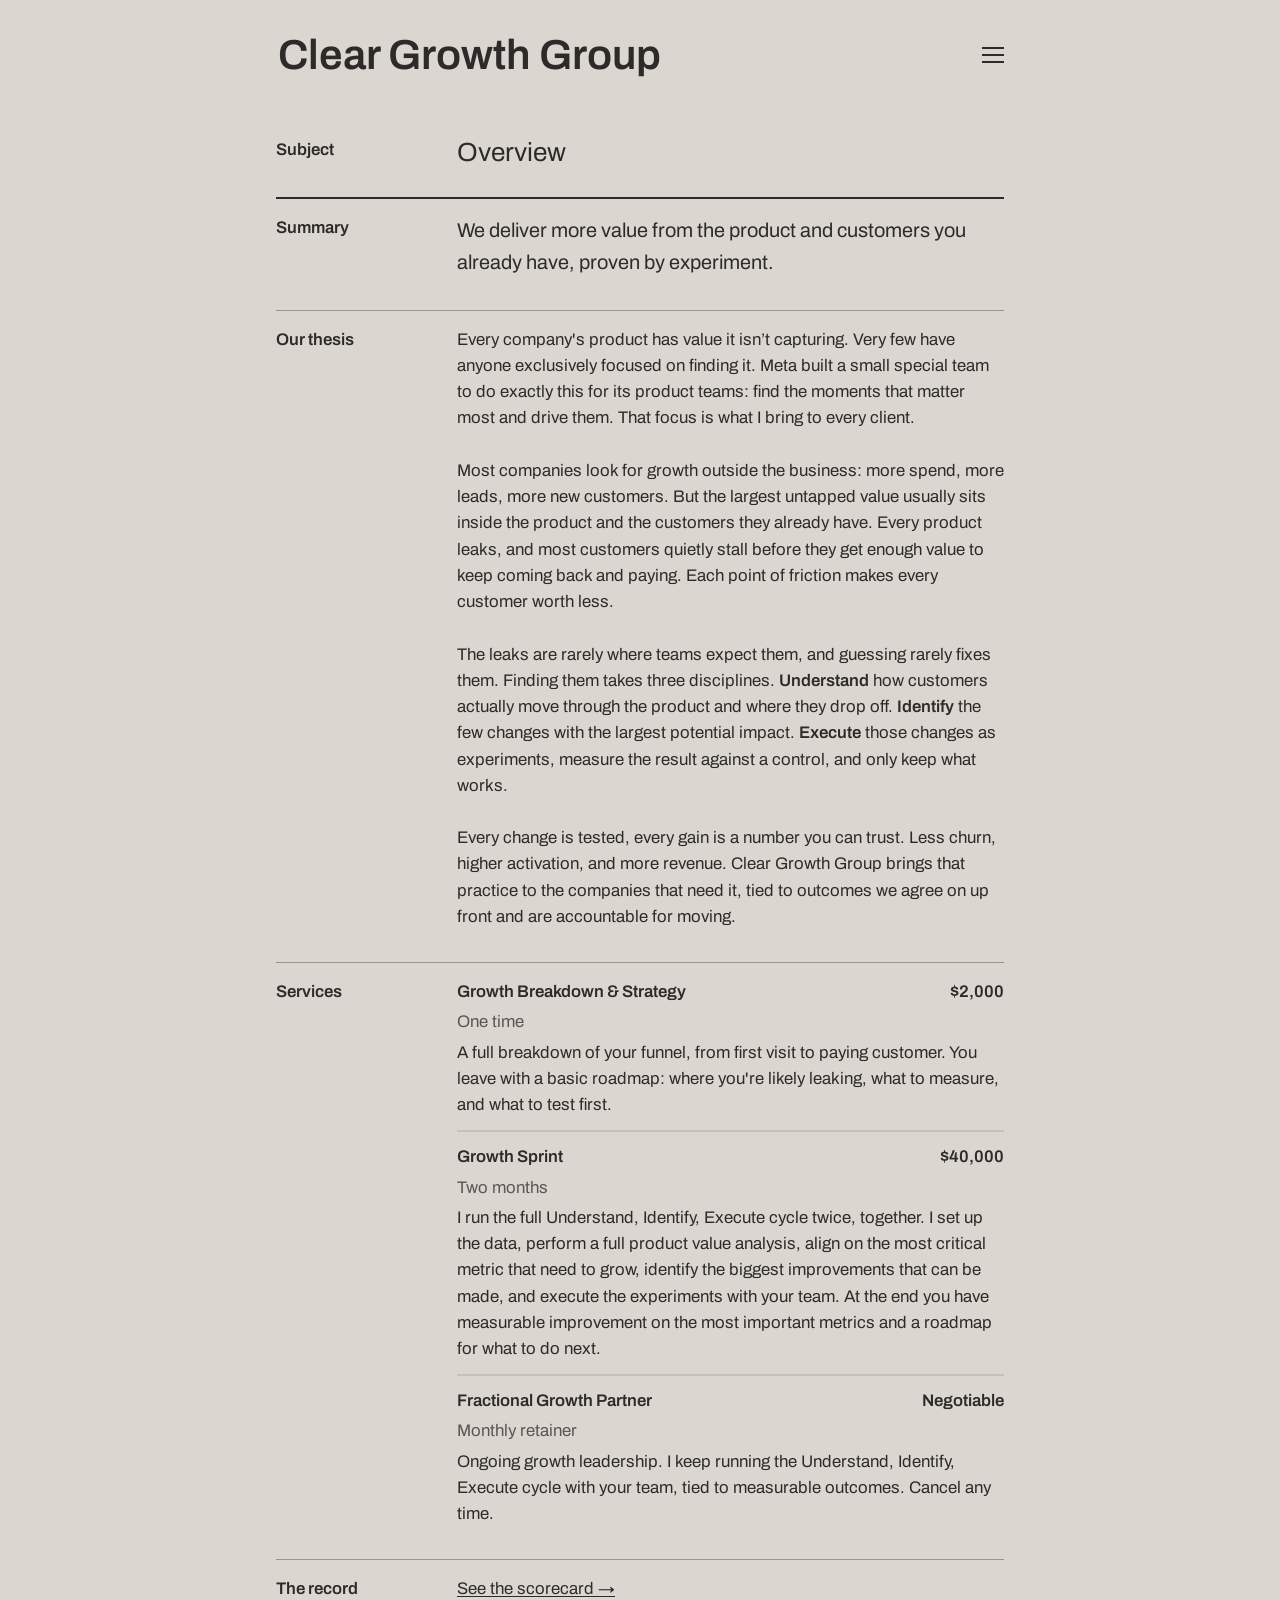
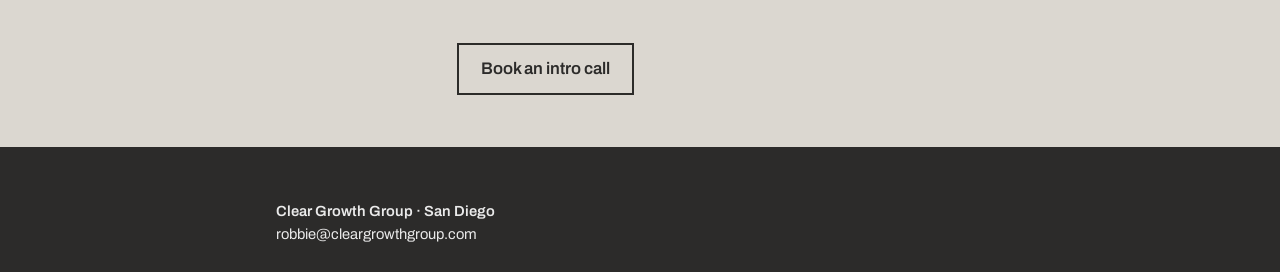
<file: index.html>
<!doctype html>
<html lang="en">
<head>
<meta charset="utf-8">
<meta name="viewport" content="width=device-width, initial-scale=1">
<meta name="description" content="Clear Growth Group: More value from the product and customers you already have, proven by experiment.">
<meta property="og:title" content="Clear Growth Group">
<meta property="og:description" content="Clear Growth Group: More value from the product and customers you already have, proven by experiment.">
<meta property="og:url" content="https://cleargrowthgroup.com/">
<meta property="og:type" content="website">
<link rel="icon" href="/brand/clear-growth-logo.svg" type="image/svg+xml">
<title>Clear Growth Group</title>
<link rel="preconnect" href="https://fonts.googleapis.com">
<link rel="preconnect" href="https://fonts.gstatic.com" crossorigin>
<link rel="stylesheet" href="https://fonts.googleapis.com/css2?family=Archivo:wght@400;600&display=swap">
<link rel="stylesheet" href="/assets/site.css">
</head>
<body>
<header class="site-nav">
  <div class="wrap nav-row">
    <a class="wordmark" href="/">Clear Growth Group</a>
    <nav class="menu" aria-label="Site">
      <button class="menu-btn" type="button" aria-expanded="false" aria-controls="menu-panel" aria-label="Open menu"><span></span><span></span><span></span></button>
      <div class="menu-panel" id="menu-panel" hidden>
      <a href="/" aria-current="page">Home</a>
      <a href="/scorecard/">Scorecard</a>
      <a href="/value-to-owners/">Owners and Investors</a>
      </div>
    </nav>
  </div>
</header>

<main class="memo">
  <div class="wrap">
  <dl class="memo-head">
    <div class="row"><dt>Subject</dt><dd class="subject">Overview</dd></div>
  </dl>
  <section class="sec first">
    <h2>Summary</h2>
    <div class="sec-body">
      <p class="summary">We deliver more value from the product and customers you already have, proven by experiment.</p>
    </div>
  </section>
  <section class="sec">
    <h2>Our thesis</h2>
    <div class="sec-body">
      <p>Every company's product has value it isn’t capturing. Very few have anyone exclusively focused on finding it. Meta built a small special team to do exactly this for its product teams: find the moments that matter most and drive them. That focus is what I bring to every client.</p>
      <p>Most companies look for growth outside the business: more spend, more leads, more new customers. But the largest untapped value usually sits inside the product and the customers they already have. Every product leaks, and most customers quietly stall before they get enough value to keep coming back and paying. Each point of friction makes every customer worth less.</p>
      <p>The leaks are rarely where teams expect them, and guessing rarely fixes them. Finding them takes three disciplines. <strong>Understand</strong> how customers actually move through the product and where they drop off. <strong>Identify</strong> the few changes with the largest potential impact. <strong>Execute</strong> those changes as experiments, measure the result against a control, and only keep what works.</p>
      <p>Every change is tested, every gain is a number you can trust. Less churn, higher activation, and more revenue. Clear Growth Group brings that practice to the companies that need it, tied to outcomes we agree on up front and are accountable for moving.</p>
    </div>
  </section>
  <section class="sec">
    <h2>Services</h2>
    <div class="sec-body">
      <ol class="items">
        <li><div class="item-head"><h3>Growth Breakdown &amp; Strategy</h3><span class="price">$2,000</span></div><p class="term">One time</p><p>A full breakdown of your funnel, from first visit to paying customer. You leave with a basic roadmap: where you're likely leaking, what to measure, and what to test first.</p></li>
        <li><div class="item-head"><h3>Growth Sprint</h3><span class="price">$40,000</span></div><p class="term">Two months</p><p>I run the full Understand, Identify, Execute cycle twice, together. I set up the data, perform a full product value analysis, align on the most critical metric that need to grow, identify the biggest improvements that can be made, and execute the experiments with your team. At the end you have measurable improvement on the most important metrics and a roadmap for what to do next.</p></li>
        <li><div class="item-head"><h3>Fractional Growth Partner</h3><span class="price">Negotiable</span></div><p class="term">Monthly retainer</p><p>Ongoing growth leadership. I keep running the Understand, Identify, Execute cycle with your team, tied to measurable outcomes. Cancel any time.</p></li>
      </ol>
    </div>
  </section>
  <section class="sec">
    <h2>The record</h2>
    <div class="sec-body">
      <p><a href="/scorecard/">See the scorecard &rarr;</a></p>
    </div>
  </section>
  <div class="cta"><a class="btn" href="https://calendar.google.com/calendar/u/0/appointments/schedules/AcZssZ1aaIY-G2V7JUYt1a1uQU1Mao9Z_8CUlrELxVVna4vM2to6d6K-QeKUmfcJwqwmzdV1tEZQL5GA" target="_blank" rel="noopener">Book an intro call</a></div>
  </div>
</main>

<footer class="site-footer">
  <div class="wrap">
    <p class="foot-name">Clear Growth Group · San Diego</p>
    <p><a href="mailto:robbie@cleargrowthgroup.com">robbie@cleargrowthgroup.com</a></p>
  </div>
</footer>
<script src="/assets/menu.js"></script>
</body>
</html>
</file>
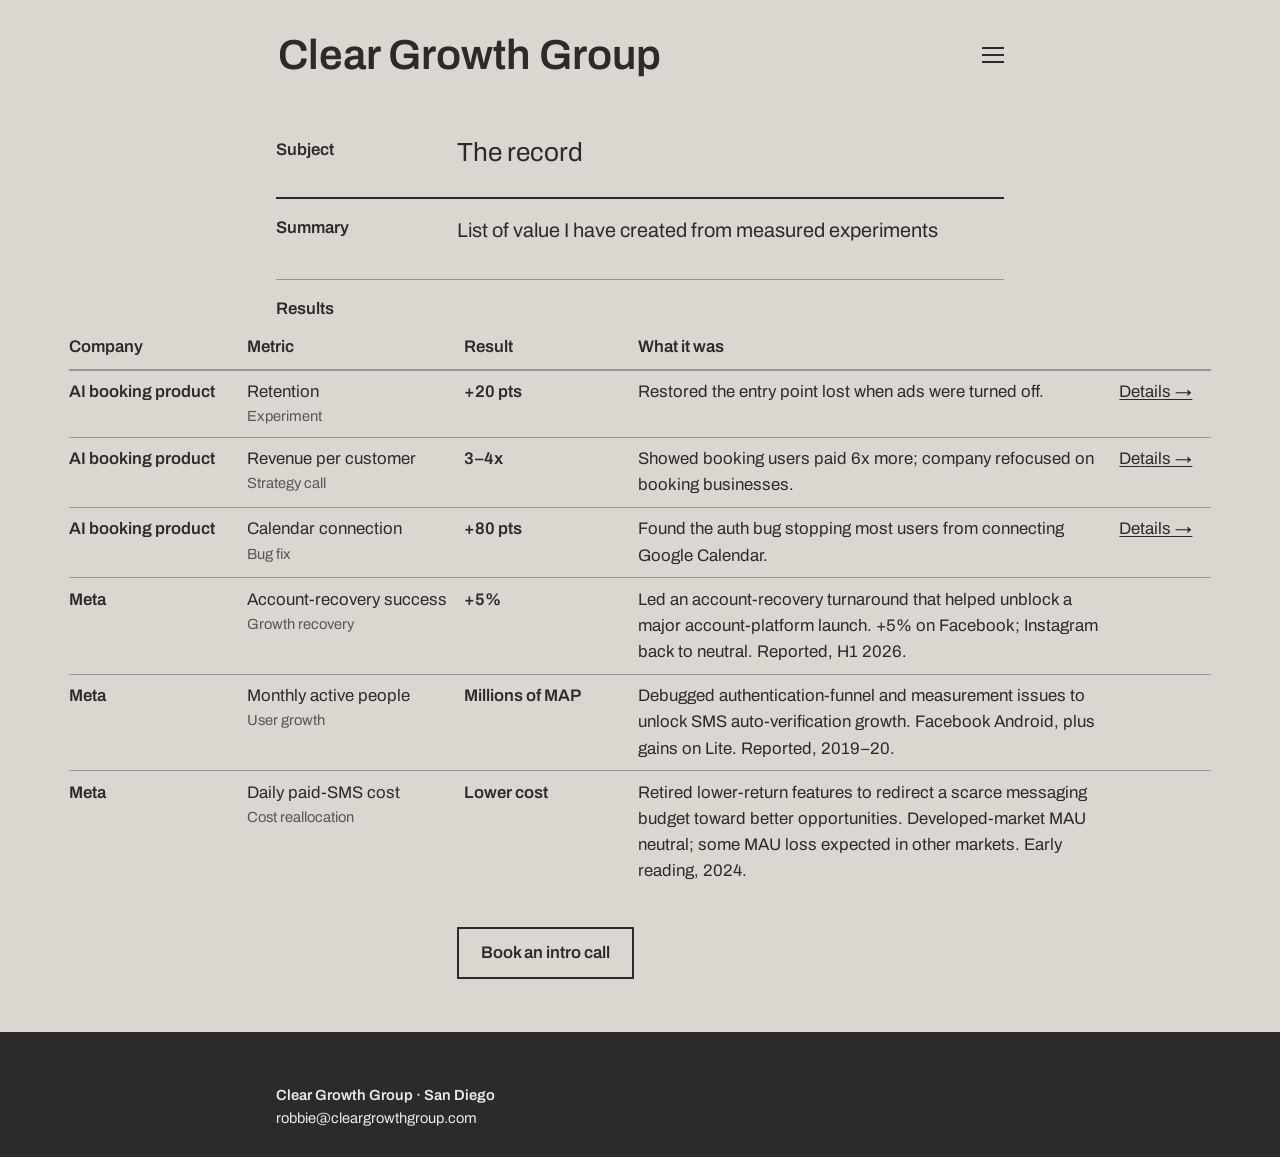
<file: scorecard/index.html>
<!doctype html>
<html lang="en">
<head>
<meta charset="utf-8">
<meta name="viewport" content="width=device-width, initial-scale=1">
<meta name="description" content="List of value I have created from measured experiments">
<meta property="og:title" content="Scorecard · Clear Growth Group">
<meta property="og:description" content="List of value I have created from measured experiments">
<meta property="og:url" content="https://cleargrowthgroup.com/scorecard/">
<meta property="og:type" content="website">
<link rel="icon" href="/brand/clear-growth-logo.svg" type="image/svg+xml">
<title>Scorecard · Clear Growth Group</title>
<link rel="preconnect" href="https://fonts.googleapis.com">
<link rel="preconnect" href="https://fonts.gstatic.com" crossorigin>
<link rel="stylesheet" href="https://fonts.googleapis.com/css2?family=Archivo:wght@400;600&display=swap">
<link rel="stylesheet" href="/assets/site.css">
</head>
<body>
<header class="site-nav">
  <div class="wrap nav-row">
    <a class="wordmark" href="/">Clear Growth Group</a>
    <nav class="menu" aria-label="Site">
      <button class="menu-btn" type="button" aria-expanded="false" aria-controls="menu-panel" aria-label="Open menu"><span></span><span></span><span></span></button>
      <div class="menu-panel" id="menu-panel" hidden>
      <a href="/">Home</a>
      <a href="/scorecard/" aria-current="page">Scorecard</a>
      <a href="/value-to-owners/">Owners and Investors</a>
      </div>
    </nav>
  </div>
</header>

<main class="memo">
  <div class="wrap">
  <dl class="memo-head">
    <div class="row"><dt>Subject</dt><dd class="subject">The record</dd></div>
  </dl>
  <section class="sec first">
    <h2>Summary</h2>
    <div class="sec-body">
      <p class="summary">List of value I have created from measured experiments</p>
    </div>
  </section>
  <section class="sec sec-label">
    <h2>Results</h2>
  </section>
  </div>
  <div class="exhibit">
    <table class="scoretable">
      <colgroup><col style="width:170px"><col style="width:217px"><col style="width:174px"><col><col style="width:100px"></colgroup>
      <thead><tr><th>Company</th><th>Metric</th><th>Result</th><th>What it was</th><th><span class="sr">Link</span></th></tr></thead>
      <tbody>
        <tr><td class="co">AI booking product</td><td><span class="m">Retention</span><span class="sub">Experiment</span></td><td class="res">+20 pts</td><td>Restored the entry point lost when ads were turned off.</td><td class="more"><a href="/case-studies/reducing-churn/" aria-label="Details: Retention">Details &rarr;</a></td></tr>
        <tr><td class="co">AI booking product</td><td><span class="m">Revenue per customer</span><span class="sub">Strategy call</span></td><td class="res">3–4x</td><td>Showed booking users paid 6x more; company refocused on booking businesses.</td><td class="more"><a href="/case-studies/converting-to-paid/" aria-label="Details: Revenue per customer">Details &rarr;</a></td></tr>
        <tr><td class="co">AI booking product</td><td><span class="m">Calendar connection</span><span class="sub">Bug fix</span></td><td class="res">+80 pts</td><td>Found the auth bug stopping most users from connecting Google Calendar.</td><td class="more"><a href="/case-studies/lifetime-value/" aria-label="Details: Calendar connection">Details &rarr;</a></td></tr>
        <tr><td class="co">Meta</td><td><span class="m">Account-recovery success</span><span class="sub">Growth recovery</span></td><td class="res">+5%</td><td>Led an account-recovery turnaround that helped unblock a major account-platform launch. +5% on Facebook; Instagram back to neutral. Reported, H1 2026.</td><td class="more"></td></tr>
        <tr><td class="co">Meta</td><td><span class="m">Monthly active people</span><span class="sub">User growth</span></td><td class="res">Millions of MAP</td><td>Debugged authentication-funnel and measurement issues to unlock SMS auto-verification growth. Facebook Android, plus gains on Lite. Reported, 2019–20.</td><td class="more"></td></tr>
        <tr><td class="co">Meta</td><td><span class="m">Daily paid-SMS cost</span><span class="sub">Cost reallocation</span></td><td class="res">Lower cost</td><td>Retired lower-return features to redirect a scarce messaging budget toward better opportunities. Developed-market MAU neutral; some MAU loss expected in other markets. Early reading, 2024.</td><td class="more"></td></tr>
      </tbody>
    </table>
    <ol class="score-list">
      <li><div class="sc-top"><strong>AI booking product</strong><strong>+20 pts</strong></div><p class="sub">Retention · Experiment</p><p class="sc-what">Restored the entry point lost when ads were turned off.  <a href="/case-studies/reducing-churn/" aria-label="Details: Retention">Details &rarr;</a></p></li>
      <li><div class="sc-top"><strong>AI booking product</strong><strong>3–4x</strong></div><p class="sub">Revenue per customer · Strategy call</p><p class="sc-what">Showed booking users paid 6x more; company refocused on booking businesses.  <a href="/case-studies/converting-to-paid/" aria-label="Details: Revenue per customer">Details &rarr;</a></p></li>
      <li><div class="sc-top"><strong>AI booking product</strong><strong>+80 pts</strong></div><p class="sub">Calendar connection · Bug fix</p><p class="sc-what">Found the auth bug stopping most users from connecting Google Calendar.  <a href="/case-studies/lifetime-value/" aria-label="Details: Calendar connection">Details &rarr;</a></p></li>
      <li><div class="sc-top"><strong>Meta</strong><strong>+5%</strong></div><p class="sub">Account-recovery success · Growth recovery</p><p class="sc-what">Led an account-recovery turnaround that helped unblock a major account-platform launch. +5% on Facebook; Instagram back to neutral. Reported, H1 2026.</p></li>
      <li><div class="sc-top"><strong>Meta</strong><strong>Millions of MAP</strong></div><p class="sub">Monthly active people · User growth</p><p class="sc-what">Debugged authentication-funnel and measurement issues to unlock SMS auto-verification growth. Facebook Android, plus gains on Lite. Reported, 2019–20.</p></li>
      <li><div class="sc-top"><strong>Meta</strong><strong>Lower cost</strong></div><p class="sub">Daily paid-SMS cost · Cost reallocation</p><p class="sc-what">Retired lower-return features to redirect a scarce messaging budget toward better opportunities. Developed-market MAU neutral; some MAU loss expected in other markets. Early reading, 2024.</p></li>
    </ol>
  </div>
  <div class="wrap">
  <div class="cta"><a class="btn" href="https://calendar.google.com/calendar/u/0/appointments/schedules/AcZssZ1aaIY-G2V7JUYt1a1uQU1Mao9Z_8CUlrELxVVna4vM2to6d6K-QeKUmfcJwqwmzdV1tEZQL5GA" target="_blank" rel="noopener">Book an intro call</a></div>
  </div>
</main>

<footer class="site-footer">
  <div class="wrap">
    <p class="foot-name">Clear Growth Group · San Diego</p>
    <p><a href="mailto:robbie@cleargrowthgroup.com">robbie@cleargrowthgroup.com</a></p>
  </div>
</footer>
<script src="/assets/menu.js"></script>
</body>
</html>
</file>
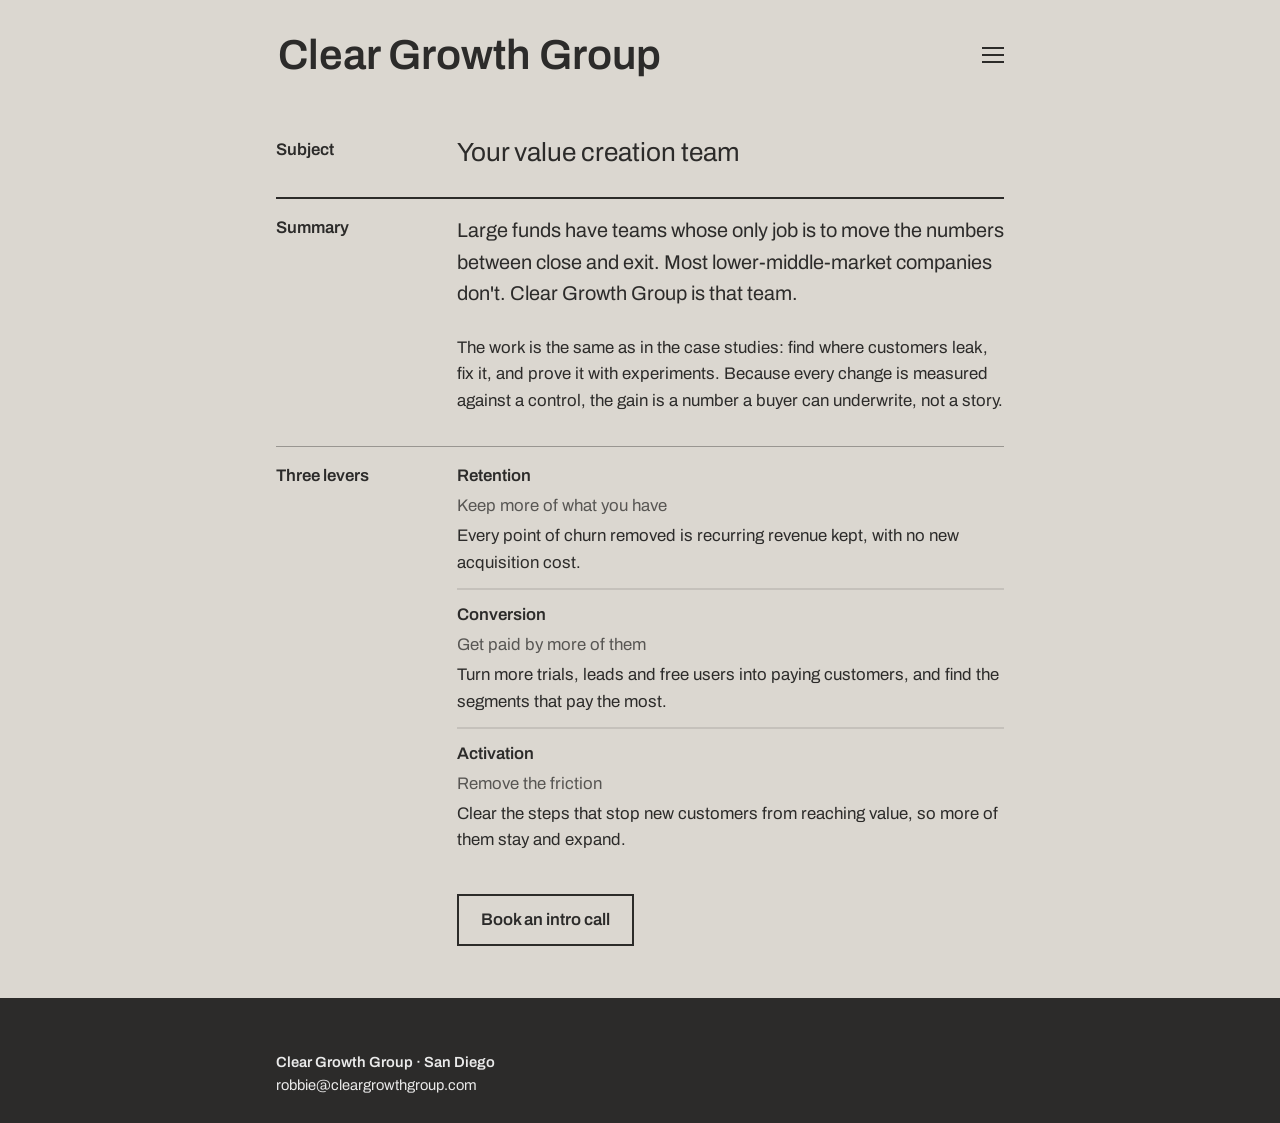
<file: value-to-owners/index.html>
<!doctype html>
<html lang="en">
<head>
<meta charset="utf-8">
<meta name="viewport" content="width=device-width, initial-scale=1">
<meta name="description" content="Large funds have teams whose only job is to move the numbers between close and exit. Most lower-middle-market companies don&#x27;t. Clear Growth Group is that team.">
<meta property="og:title" content="Owners and Investors · Clear Growth Group">
<meta property="og:description" content="Large funds have teams whose only job is to move the numbers between close and exit. Most lower-middle-market companies don&#x27;t. Clear Growth Group is that team.">
<meta property="og:url" content="https://cleargrowthgroup.com/value-to-owners/">
<meta property="og:type" content="website">
<link rel="icon" href="/brand/clear-growth-logo.svg" type="image/svg+xml">
<title>Owners and Investors · Clear Growth Group</title>
<link rel="preconnect" href="https://fonts.googleapis.com">
<link rel="preconnect" href="https://fonts.gstatic.com" crossorigin>
<link rel="stylesheet" href="https://fonts.googleapis.com/css2?family=Archivo:wght@400;600&display=swap">
<link rel="stylesheet" href="/assets/site.css">
</head>
<body>
<header class="site-nav">
  <div class="wrap nav-row">
    <a class="wordmark" href="/">Clear Growth Group</a>
    <nav class="menu" aria-label="Site">
      <button class="menu-btn" type="button" aria-expanded="false" aria-controls="menu-panel" aria-label="Open menu"><span></span><span></span><span></span></button>
      <div class="menu-panel" id="menu-panel" hidden>
      <a href="/">Home</a>
      <a href="/scorecard/">Scorecard</a>
      <a href="/value-to-owners/" aria-current="page">Owners and Investors</a>
      </div>
    </nav>
  </div>
</header>

<main class="memo">
  <div class="wrap">
  <dl class="memo-head">
    <div class="row"><dt>Subject</dt><dd class="subject">Your value creation team</dd></div>
  </dl>
  <section class="sec first">
    <h2>Summary</h2>
    <div class="sec-body">
      <p class="summary">Large funds have teams whose only job is to move the numbers between close and exit. Most lower-middle-market companies don't. Clear Growth Group is that team.</p>
      <p>The work is the same as in the case studies: find where customers leak, fix it, and prove it with experiments. Because every change is measured against a control, the gain is a number a buyer can underwrite, not a story.</p>
    </div>
  </section>
  <section class="sec">
    <h2>Three levers</h2>
    <div class="sec-body">
      <ol class="items">
        <li><h3>Retention</h3><p class="term">Keep more of what you have</p><p>Every point of churn removed is recurring revenue kept, with no new acquisition cost.</p></li>
        <li><h3>Conversion</h3><p class="term">Get paid by more of them</p><p>Turn more trials, leads and free users into paying customers, and find the segments that pay the most.</p></li>
        <li><h3>Activation</h3><p class="term">Remove the friction</p><p>Clear the steps that stop new customers from reaching value, so more of them stay and expand.</p></li>
      </ol>
    </div>
  </section>
  <div class="cta"><a class="btn" href="https://calendar.google.com/calendar/u/0/appointments/schedules/AcZssZ1aaIY-G2V7JUYt1a1uQU1Mao9Z_8CUlrELxVVna4vM2to6d6K-QeKUmfcJwqwmzdV1tEZQL5GA" target="_blank" rel="noopener">Book an intro call</a></div>
  </div>
</main>

<footer class="site-footer">
  <div class="wrap">
    <p class="foot-name">Clear Growth Group · San Diego</p>
    <p><a href="mailto:robbie@cleargrowthgroup.com">robbie@cleargrowthgroup.com</a></p>
  </div>
</footer>
<script src="/assets/menu.js"></script>
</body>
</html>
</file>
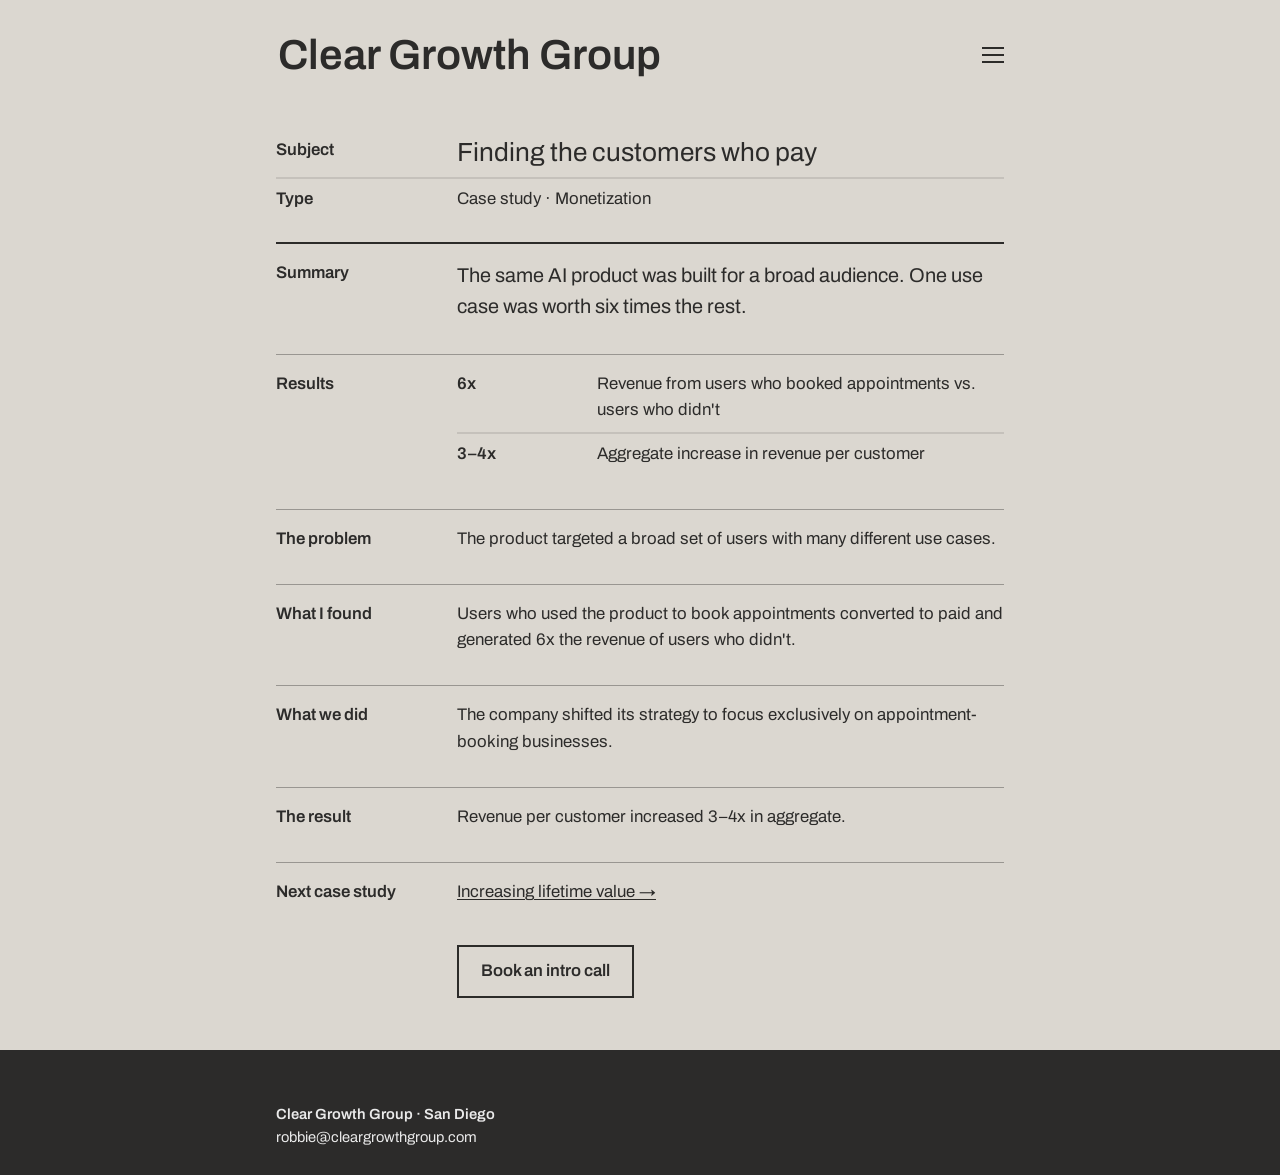
<file: case-studies/converting-to-paid/index.html>
<!doctype html>
<html lang="en">
<head>
<meta charset="utf-8">
<meta name="viewport" content="width=device-width, initial-scale=1">
<meta name="description" content="The same AI product was built for a broad audience. One use case was worth six times the rest.">
<meta property="og:title" content="Finding the customers who pay · Clear Growth Group">
<meta property="og:description" content="The same AI product was built for a broad audience. One use case was worth six times the rest.">
<meta property="og:url" content="https://cleargrowthgroup.com/case-studies/converting-to-paid/">
<meta property="og:type" content="website">
<link rel="icon" href="/brand/clear-growth-logo.svg" type="image/svg+xml">
<title>Finding the customers who pay · Clear Growth Group</title>
<link rel="preconnect" href="https://fonts.googleapis.com">
<link rel="preconnect" href="https://fonts.gstatic.com" crossorigin>
<link rel="stylesheet" href="https://fonts.googleapis.com/css2?family=Archivo:wght@400;600&display=swap">
<link rel="stylesheet" href="/assets/site.css">
</head>
<body>
<header class="site-nav">
  <div class="wrap nav-row">
    <a class="wordmark" href="/">Clear Growth Group</a>
    <nav class="menu" aria-label="Site">
      <button class="menu-btn" type="button" aria-expanded="false" aria-controls="menu-panel" aria-label="Open menu"><span></span><span></span><span></span></button>
      <div class="menu-panel" id="menu-panel" hidden>
      <a href="/">Home</a>
      <a href="/scorecard/">Scorecard</a>
      <a href="/value-to-owners/">Owners and Investors</a>
      </div>
    </nav>
  </div>
</header>

<main class="memo">
  <div class="wrap">
  <dl class="memo-head">
    <div class="row"><dt>Subject</dt><dd class="subject">Finding the customers who pay</dd></div>
    <div class="row"><dt>Type</dt><dd>Case study · Monetization</dd></div>
  </dl>
  <section class="sec first">
    <h2>Summary</h2>
    <div class="sec-body">
      <p class="summary">The same AI product was built for a broad audience. One use case was worth six times the rest.</p>
    </div>
  </section>
  <section class="sec">
    <h2>Results</h2>
    <div class="sec-body">
      <dl class="spec">
        <div class="row"><dt>6x</dt><dd>Revenue from users who booked appointments vs. users who didn't</dd></div>
        <div class="row"><dt>3–4x</dt><dd>Aggregate increase in revenue per customer</dd></div>
      </dl>
    </div>
  </section>
  <section class="sec">
    <h2>The problem</h2>
    <div class="sec-body">
      <p>The product targeted a broad set of users with many different use cases.</p>
    </div>
  </section>
  <section class="sec">
    <h2>What I found</h2>
    <div class="sec-body">
      <p>Users who used the product to book appointments converted to paid and generated 6x the revenue of users who didn't.</p>
    </div>
  </section>
  <section class="sec">
    <h2>What we did</h2>
    <div class="sec-body">
      <p>The company shifted its strategy to focus exclusively on appointment-booking businesses.</p>
    </div>
  </section>
  <section class="sec">
    <h2>The result</h2>
    <div class="sec-body">
      <p>Revenue per customer increased 3–4x in aggregate.</p>
    </div>
  </section>
  <section class="sec">
    <h2>Next case study</h2>
    <div class="sec-body">
      <p><a href="/case-studies/lifetime-value/">Increasing lifetime value &rarr;</a></p>
    </div>
  </section>
  <div class="cta"><a class="btn" href="https://calendar.google.com/calendar/u/0/appointments/schedules/AcZssZ1aaIY-G2V7JUYt1a1uQU1Mao9Z_8CUlrELxVVna4vM2to6d6K-QeKUmfcJwqwmzdV1tEZQL5GA" target="_blank" rel="noopener">Book an intro call</a></div>
  </div>
</main>

<footer class="site-footer">
  <div class="wrap">
    <p class="foot-name">Clear Growth Group · San Diego</p>
    <p><a href="mailto:robbie@cleargrowthgroup.com">robbie@cleargrowthgroup.com</a></p>
  </div>
</footer>
<script src="/assets/menu.js"></script>
</body>
</html>
</file>
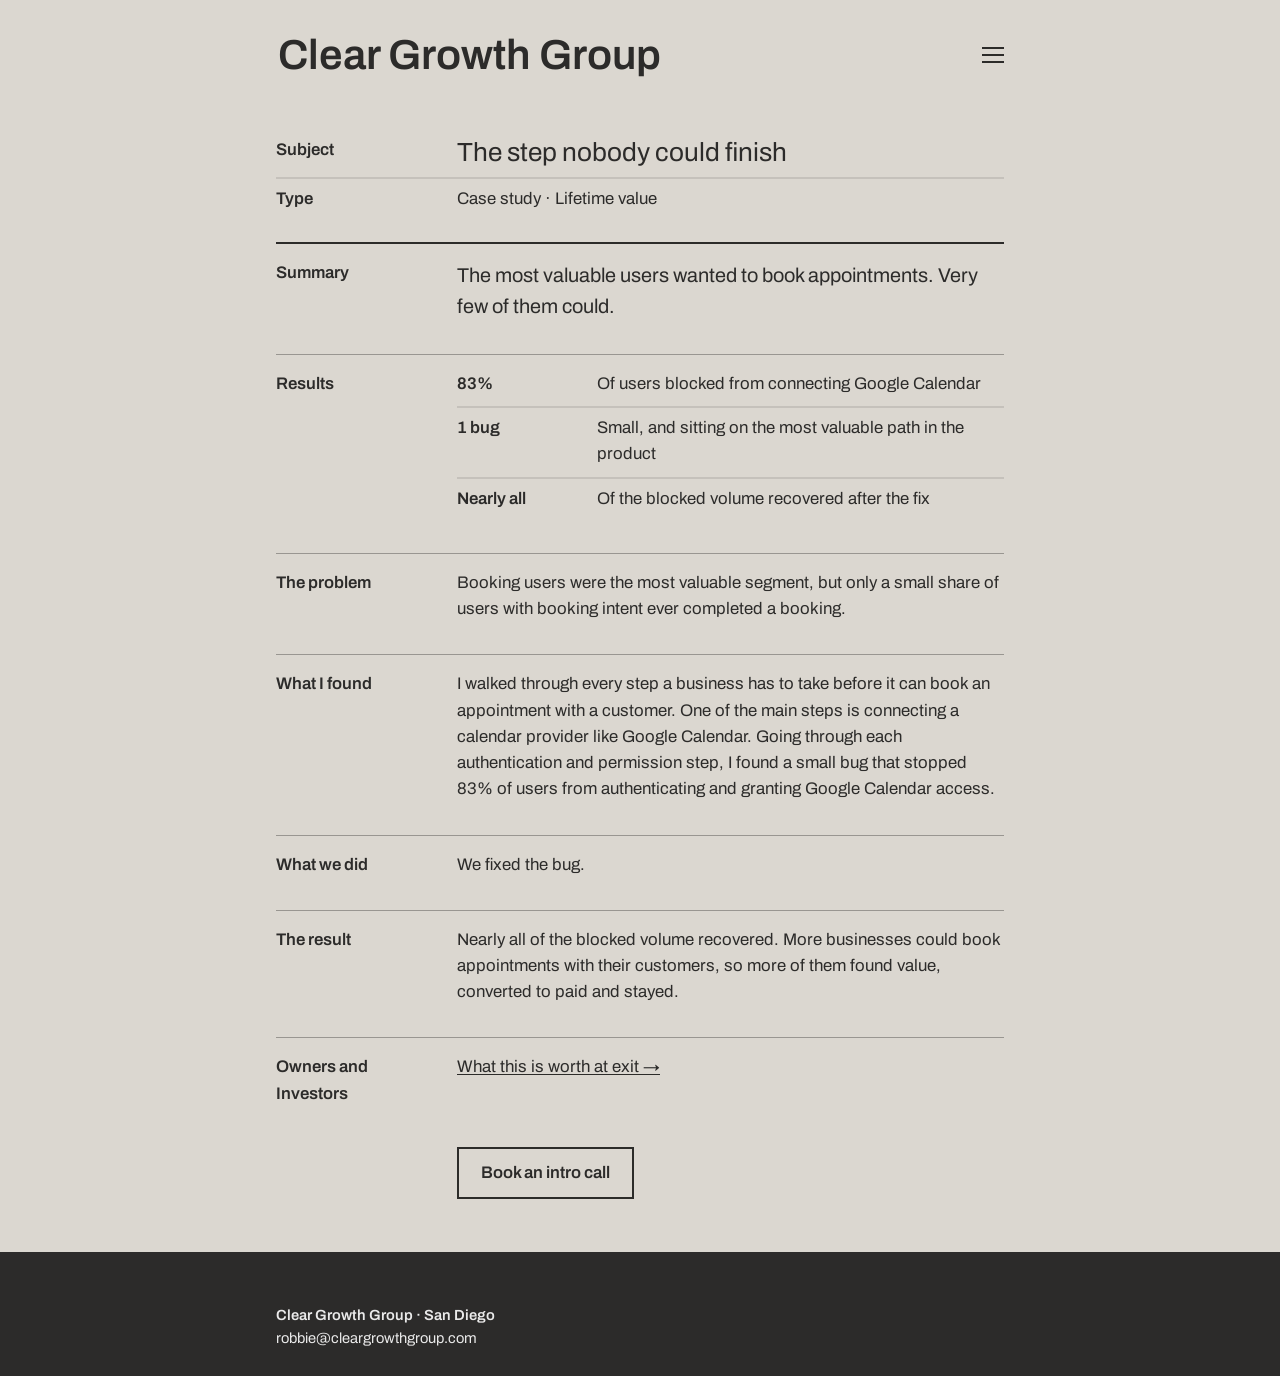
<file: case-studies/lifetime-value/index.html>
<!doctype html>
<html lang="en">
<head>
<meta charset="utf-8">
<meta name="viewport" content="width=device-width, initial-scale=1">
<meta name="description" content="The most valuable users wanted to book appointments. Very few of them could.">
<meta property="og:title" content="The step nobody could finish · Clear Growth Group">
<meta property="og:description" content="The most valuable users wanted to book appointments. Very few of them could.">
<meta property="og:url" content="https://cleargrowthgroup.com/case-studies/lifetime-value/">
<meta property="og:type" content="website">
<link rel="icon" href="/brand/clear-growth-logo.svg" type="image/svg+xml">
<title>The step nobody could finish · Clear Growth Group</title>
<link rel="preconnect" href="https://fonts.googleapis.com">
<link rel="preconnect" href="https://fonts.gstatic.com" crossorigin>
<link rel="stylesheet" href="https://fonts.googleapis.com/css2?family=Archivo:wght@400;600&display=swap">
<link rel="stylesheet" href="/assets/site.css">
</head>
<body>
<header class="site-nav">
  <div class="wrap nav-row">
    <a class="wordmark" href="/">Clear Growth Group</a>
    <nav class="menu" aria-label="Site">
      <button class="menu-btn" type="button" aria-expanded="false" aria-controls="menu-panel" aria-label="Open menu"><span></span><span></span><span></span></button>
      <div class="menu-panel" id="menu-panel" hidden>
      <a href="/">Home</a>
      <a href="/scorecard/">Scorecard</a>
      <a href="/value-to-owners/">Owners and Investors</a>
      </div>
    </nav>
  </div>
</header>

<main class="memo">
  <div class="wrap">
  <dl class="memo-head">
    <div class="row"><dt>Subject</dt><dd class="subject">The step nobody could finish</dd></div>
    <div class="row"><dt>Type</dt><dd>Case study · Lifetime value</dd></div>
  </dl>
  <section class="sec first">
    <h2>Summary</h2>
    <div class="sec-body">
      <p class="summary">The most valuable users wanted to book appointments. Very few of them could.</p>
    </div>
  </section>
  <section class="sec">
    <h2>Results</h2>
    <div class="sec-body">
      <dl class="spec">
        <div class="row"><dt>83%</dt><dd>Of users blocked from connecting Google Calendar</dd></div>
        <div class="row"><dt>1 bug</dt><dd>Small, and sitting on the most valuable path in the product</dd></div>
        <div class="row"><dt>Nearly all</dt><dd>Of the blocked volume recovered after the fix</dd></div>
      </dl>
    </div>
  </section>
  <section class="sec">
    <h2>The problem</h2>
    <div class="sec-body">
      <p>Booking users were the most valuable segment, but only a small share of users with booking intent ever completed a booking.</p>
    </div>
  </section>
  <section class="sec">
    <h2>What I found</h2>
    <div class="sec-body">
      <p>I walked through every step a business has to take before it can book an appointment with a customer. One of the main steps is connecting a calendar provider like Google Calendar. Going through each authentication and permission step, I found a small bug that stopped 83% of users from authenticating and granting Google Calendar access.</p>
    </div>
  </section>
  <section class="sec">
    <h2>What we did</h2>
    <div class="sec-body">
      <p>We fixed the bug.</p>
    </div>
  </section>
  <section class="sec">
    <h2>The result</h2>
    <div class="sec-body">
      <p>Nearly all of the blocked volume recovered. More businesses could book appointments with their customers, so more of them found value, converted to paid and stayed.</p>
    </div>
  </section>
  <section class="sec">
    <h2>Owners and Investors</h2>
    <div class="sec-body">
      <p><a href="/value-to-owners/">What this is worth at exit &rarr;</a></p>
    </div>
  </section>
  <div class="cta"><a class="btn" href="https://calendar.google.com/calendar/u/0/appointments/schedules/AcZssZ1aaIY-G2V7JUYt1a1uQU1Mao9Z_8CUlrELxVVna4vM2to6d6K-QeKUmfcJwqwmzdV1tEZQL5GA" target="_blank" rel="noopener">Book an intro call</a></div>
  </div>
</main>

<footer class="site-footer">
  <div class="wrap">
    <p class="foot-name">Clear Growth Group · San Diego</p>
    <p><a href="mailto:robbie@cleargrowthgroup.com">robbie@cleargrowthgroup.com</a></p>
  </div>
</footer>
<script src="/assets/menu.js"></script>
</body>
</html>
</file>
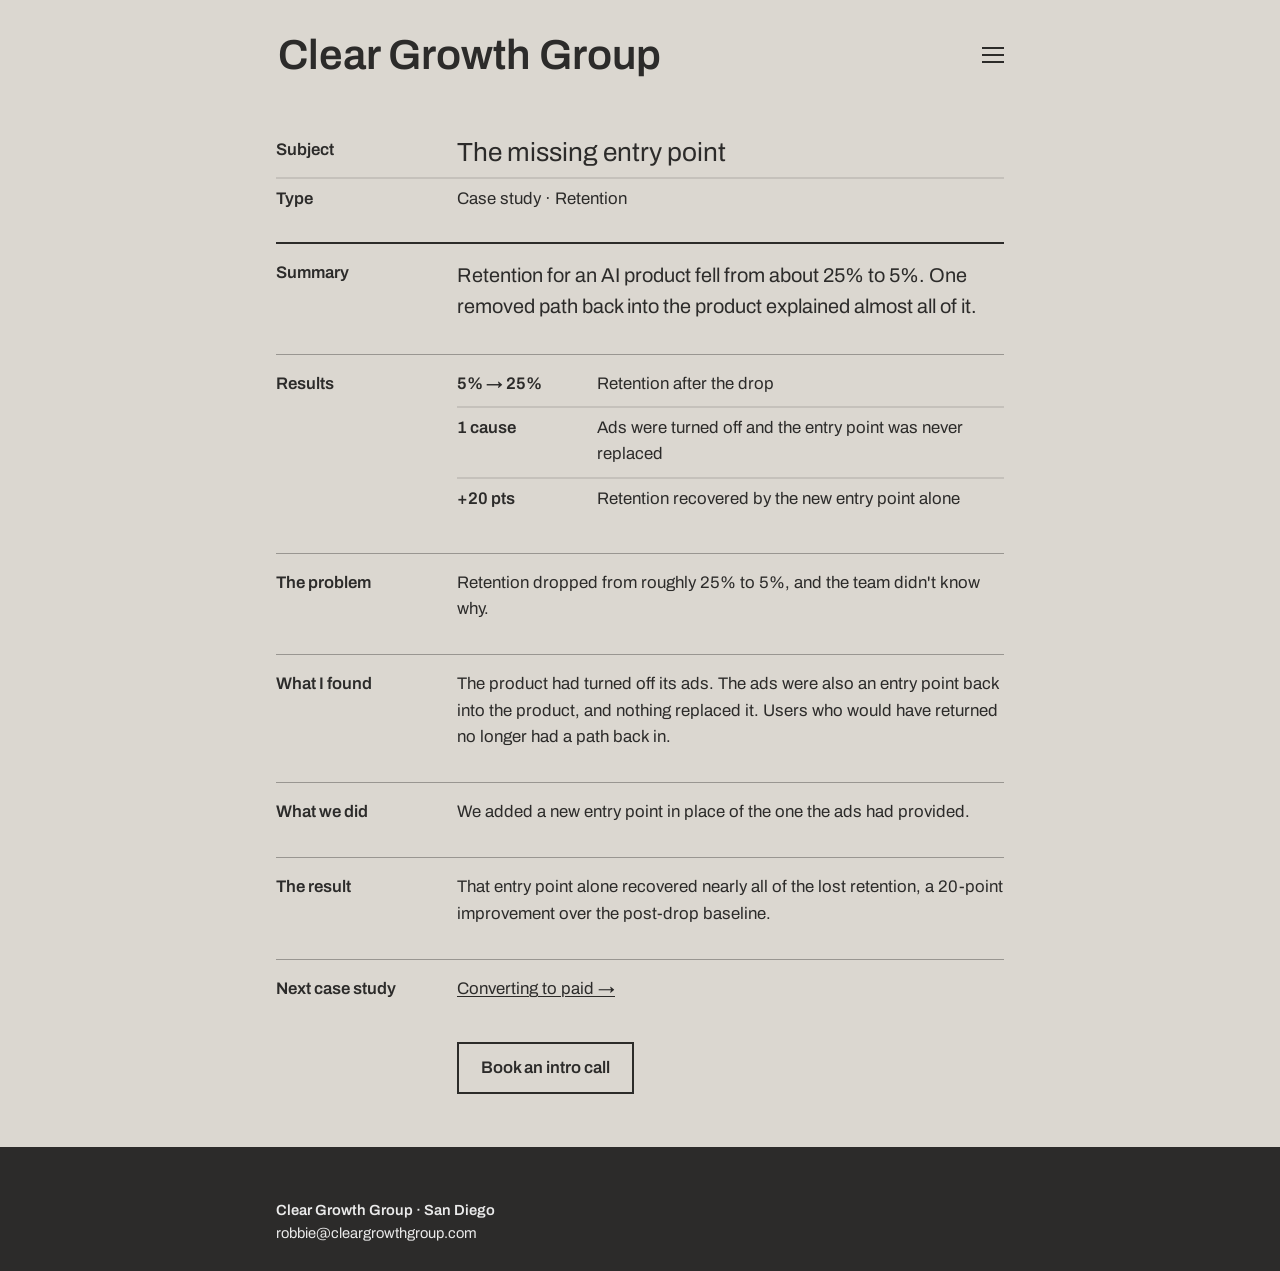
<file: case-studies/reducing-churn/index.html>
<!doctype html>
<html lang="en">
<head>
<meta charset="utf-8">
<meta name="viewport" content="width=device-width, initial-scale=1">
<meta name="description" content="Retention for an AI product fell from about 25% to 5%. One removed path back into the product explained almost all of it.">
<meta property="og:title" content="The missing entry point · Clear Growth Group">
<meta property="og:description" content="Retention for an AI product fell from about 25% to 5%. One removed path back into the product explained almost all of it.">
<meta property="og:url" content="https://cleargrowthgroup.com/case-studies/reducing-churn/">
<meta property="og:type" content="website">
<link rel="icon" href="/brand/clear-growth-logo.svg" type="image/svg+xml">
<title>The missing entry point · Clear Growth Group</title>
<link rel="preconnect" href="https://fonts.googleapis.com">
<link rel="preconnect" href="https://fonts.gstatic.com" crossorigin>
<link rel="stylesheet" href="https://fonts.googleapis.com/css2?family=Archivo:wght@400;600&display=swap">
<link rel="stylesheet" href="/assets/site.css">
</head>
<body>
<header class="site-nav">
  <div class="wrap nav-row">
    <a class="wordmark" href="/">Clear Growth Group</a>
    <nav class="menu" aria-label="Site">
      <button class="menu-btn" type="button" aria-expanded="false" aria-controls="menu-panel" aria-label="Open menu"><span></span><span></span><span></span></button>
      <div class="menu-panel" id="menu-panel" hidden>
      <a href="/">Home</a>
      <a href="/scorecard/">Scorecard</a>
      <a href="/value-to-owners/">Owners and Investors</a>
      </div>
    </nav>
  </div>
</header>

<main class="memo">
  <div class="wrap">
  <dl class="memo-head">
    <div class="row"><dt>Subject</dt><dd class="subject">The missing entry point</dd></div>
    <div class="row"><dt>Type</dt><dd>Case study · Retention</dd></div>
  </dl>
  <section class="sec first">
    <h2>Summary</h2>
    <div class="sec-body">
      <p class="summary">Retention for an AI product fell from about 25% to 5%. One removed path back into the product explained almost all of it.</p>
    </div>
  </section>
  <section class="sec">
    <h2>Results</h2>
    <div class="sec-body">
      <dl class="spec">
        <div class="row"><dt>5% → 25%</dt><dd>Retention after the drop</dd></div>
        <div class="row"><dt>1 cause</dt><dd>Ads were turned off and the entry point was never replaced</dd></div>
        <div class="row"><dt>+20 pts</dt><dd>Retention recovered by the new entry point alone</dd></div>
      </dl>
    </div>
  </section>
  <section class="sec">
    <h2>The problem</h2>
    <div class="sec-body">
      <p>Retention dropped from roughly 25% to 5%, and the team didn't know why.</p>
    </div>
  </section>
  <section class="sec">
    <h2>What I found</h2>
    <div class="sec-body">
      <p>The product had turned off its ads. The ads were also an entry point back into the product, and nothing replaced it. Users who would have returned no longer had a path back in.</p>
    </div>
  </section>
  <section class="sec">
    <h2>What we did</h2>
    <div class="sec-body">
      <p>We added a new entry point in place of the one the ads had provided.</p>
    </div>
  </section>
  <section class="sec">
    <h2>The result</h2>
    <div class="sec-body">
      <p>That entry point alone recovered nearly all of the lost retention, a 20-point improvement over the post-drop baseline.</p>
    </div>
  </section>
  <section class="sec">
    <h2>Next case study</h2>
    <div class="sec-body">
      <p><a href="/case-studies/converting-to-paid/">Converting to paid &rarr;</a></p>
    </div>
  </section>
  <div class="cta"><a class="btn" href="https://calendar.google.com/calendar/u/0/appointments/schedules/AcZssZ1aaIY-G2V7JUYt1a1uQU1Mao9Z_8CUlrELxVVna4vM2to6d6K-QeKUmfcJwqwmzdV1tEZQL5GA" target="_blank" rel="noopener">Book an intro call</a></div>
  </div>
</main>

<footer class="site-footer">
  <div class="wrap">
    <p class="foot-name">Clear Growth Group · San Diego</p>
    <p><a href="mailto:robbie@cleargrowthgroup.com">robbie@cleargrowthgroup.com</a></p>
  </div>
</footer>
<script src="/assets/menu.js"></script>
</body>
</html>
</file>
<file: assets/site.css>
/* Clear Growth Group — memo design (Brand v3). Tokens from the Offscreen-inspired brand guide. */
:root {
  --paper: #dbd7d0;
  --panel: #f1f1f1;
  --night: #2c2b2a;
  --ink: rgba(0, 0, 0, 0.8);
  --ink-strong: #000;
  --muted: rgba(0, 0, 0, 0.6);
  --rule: rgba(0, 0, 0, 0.1);
  --rule-strong: rgba(0, 0, 0, 0.3);
  --on-night: rgba(255, 255, 255, 0.9);
  --label-col: 181px;
  --memo: 728px;
  --gutter: 16px;
}

*, *::before, *::after { box-sizing: border-box; }
html { font-size: 105%; -webkit-text-size-adjust: 100%; }
body {
  margin: 0;
  background: var(--paper);
  color: var(--ink);
  font-family: "Archivo", "Helvetica Neue", Helvetica, Arial, sans-serif;
  font-size: 1rem;           /* 16.8px */
  line-height: 1.5625;       /* 26.25px */
  font-weight: 400;
}
p, h1, h2, h3, dl, dd, ol { margin: 0; }
ol { padding: 0; list-style: none; }
strong, b { font-weight: 600; }
a { color: var(--ink); text-decoration: underline; text-underline-offset: 2px; text-decoration-thickness: 1px; }
a:hover, a:focus-visible { color: var(--ink-strong); }
:focus-visible { outline: 2px solid var(--ink-strong); outline-offset: 2px; }

.wrap { max-width: calc(var(--memo) + 2 * var(--gutter)); margin: 0 auto; padding: 0 var(--gutter); }

/* Nav */
.site-nav { padding-top: 26px; }
.nav-row { display: flex; align-items: center; justify-content: space-between; position: relative; }
.wordmark { font-weight: 600; font-size: 2.5rem; line-height: 1.2; text-decoration: none; padding: 4px 2px; }
.menu { position: relative; margin-right: -11px; }
.menu-btn { width: 44px; height: 44px; display: grid; place-content: center; gap: 5px; background: transparent; border: 0; padding: 0; cursor: pointer; }
.menu-btn span { display: block; width: 22px; height: 2px; background: var(--ink); transition: transform .2s ease, opacity .2s ease; }
.menu-btn:hover span { background: var(--ink-strong); }
.menu-btn[aria-expanded="true"] span:nth-child(1) { transform: translateY(7px) rotate(45deg); }
.menu-btn[aria-expanded="true"] span:nth-child(2) { opacity: 0; }
.menu-btn[aria-expanded="true"] span:nth-child(3) { transform: translateY(-7px) rotate(-45deg); }
.menu-panel { position: absolute; right: 0; top: 50px; z-index: 10; width: 260px; background: var(--panel); padding: 16px 20px; display: flex; flex-direction: column; align-items: flex-start; gap: 10px; }
.menu-panel[hidden] { display: none; }
.menu-panel a { font-weight: 600; line-height: 1.2; text-decoration: none; padding: 4px 2px; border-bottom: 2px solid transparent; }
.menu-panel a:hover, .menu-panel a[aria-current="page"] { border-bottom-color: var(--ink); color: var(--ink-strong); }

/* Memo */
.memo { padding: 52.5px 0 52.5px; }
.memo-head { border-bottom: 2px solid var(--ink); padding-bottom: 20px; }
.memo-head .row, .spec .row { display: grid; grid-template-columns: var(--label-col) 1fr; padding-bottom: 9px; }
.memo-head .row + .row { border-top: 2px solid var(--rule); padding-top: 7px; }
.memo-head dt, .spec dt { font-weight: 600; }
.memo-head dd.subject { font-size: 1.5625rem; line-height: 1.2; }

.sec { display: grid; grid-template-columns: var(--label-col) 1fr; padding: 16px 0 32px; border-top: 1px solid var(--rule-strong); }
.sec.first { border-top: 0; }
.sec h2 { font-size: 1rem; line-height: 1.5625; font-weight: 600; padding-right: 24px; }
.sec-body { display: flex; flex-direction: column; gap: 26.25px; min-width: 0; }
.summary { font-size: 1.1875rem; line-height: 1.5625; }   /* 19.95 / 31.17 */
.sec-label { padding-bottom: 4px; }

.items li + li { border-top: 2px solid var(--rule); padding-top: 12px; }
.items li { padding-bottom: 12px; display: flex; flex-direction: column; gap: 4px; }
.items li:last-child { padding-bottom: 0; }
.items h3 { font-size: 1rem; line-height: 1.5625; font-weight: 600; }
.item-head { display: flex; justify-content: space-between; gap: 12px; }
.price { font-weight: 600; white-space: nowrap; }
.term { color: var(--muted); }

.spec .row { grid-template-columns: 140px 1fr; }
.spec .row + .row { border-top: 2px solid var(--rule); padding-top: 7px; }

.cta { padding: 8px 0 0 var(--label-col); }
.btn { display: inline-block; border: 2px solid var(--ink); padding: 11px 22px; font-weight: 600; text-decoration: none; line-height: 1.5625; }
.btn:hover, .btn:focus-visible { background: var(--ink-strong); border-color: var(--ink-strong); color: var(--paper); }

/* Scorecard exhibit */
.exhibit { max-width: 1280px; margin: 0 auto; padding: 0 69px 26.25px; }
.scoretable { width: 100%; border-collapse: collapse; table-layout: fixed; }
.scoretable th { font-weight: 600; text-align: left; vertical-align: bottom; padding: 8.4px; border-bottom: 2px solid var(--rule-strong); }
.scoretable td { vertical-align: top; padding: 8.4px; }
.scoretable th:first-child, .scoretable td:first-child { padding-left: 0; }
.scoretable tbody tr + tr td { border-top: 1px solid var(--rule-strong); }
.scoretable .co, .scoretable .res { font-weight: 600; }
.scoretable .m { display: block; }
.sub { display: block; font-size: .875rem; line-height: 1.5625; color: var(--muted); }
.scoretable .more { white-space: nowrap; }
.sr { position: absolute; width: 1px; height: 1px; overflow: hidden; clip: rect(0 0 0 0); }
.score-list { display: none; }

/* Footer */
.site-footer { background: var(--night); color: var(--on-night); padding: 52.5px 0 26.25px; font-size: .875rem; line-height: 1.5625; }
.site-footer a { color: var(--on-night); text-decoration: none; }
.site-footer a:hover { color: #fff; text-decoration: underline; }
.foot-name { font-weight: 600; }

/* Below 50em: stack */
@media (max-width: 50em) {
  :root { --label-col: 90px; }
  .site-nav { padding-top: 20px; }
  .wordmark { font-size: min(2rem, calc((100vw - 73px) / 9.4)); white-space: nowrap; }
  .menu { margin-right: -11px; }
  .memo { padding-top: 34px; }
  .memo-head dd.subject { font-size: 1.3125rem; line-height: 1.2; }
  .memo-head .row:first-child { grid-template-columns: 1fr; }
  .memo-head .row:first-child dt { position: absolute; width: 1px; height: 1px; overflow: hidden; clip: rect(0 0 0 0); }
  .sec { grid-template-columns: 1fr; gap: 14px; }
  .sec-body { gap: 25.2px; }
  body { line-height: 1.5; }
  .spec .row { grid-template-columns: 100px 1fr; }
  .cta { padding-left: 0; }
  .exhibit { padding: 0 var(--gutter) 26.25px; }
  .scoretable { display: none; }
  .score-list { display: block; }
  .score-list li { padding: 10px 0; display: flex; flex-direction: column; gap: 2px; }
  .score-list li + li { border-top: 1px solid var(--rule-strong); }
  .sc-top { display: flex; justify-content: space-between; gap: 12px; }
  .sc-what { font-size: .875rem; line-height: 1.5625; }
}
</file>
